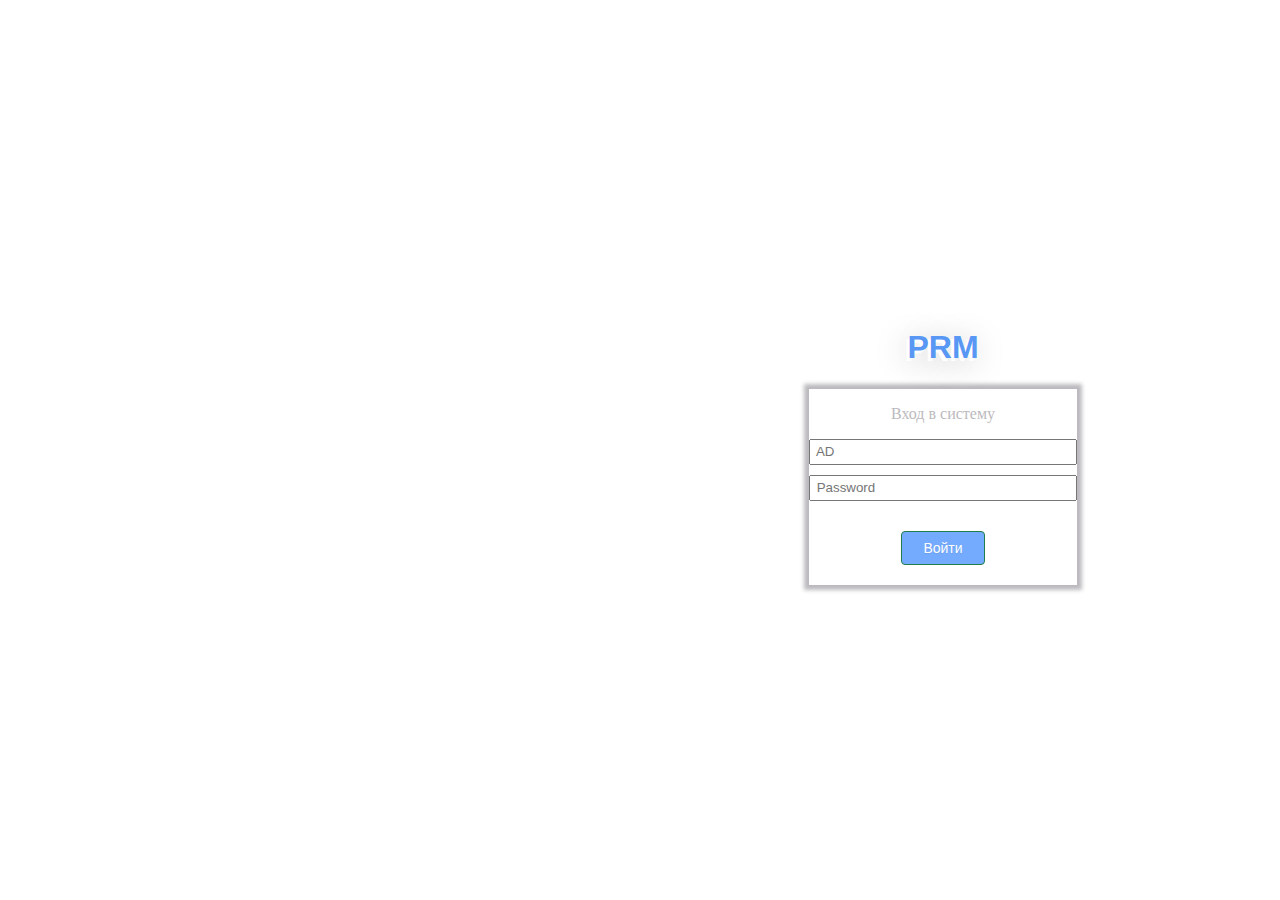
<file: index.html>
<!DOCTYPE html>
<html lang="en">
<head>
	<meta charset="UTF-8">
	<meta name="viewport" content="width=device-width, initial-scale=1.0">
	<title>Регистрация</title>
	<link rel="stylesheet" href="file.css">
</head>
<body>
	<div class="section">
		<h1>PRM</h1>
		<div class="registration">
			<p>Вход в систему</p> 
			<input type="text" placeholder =" AD">
			<input type="password"  placeholder =" Password"></p>
			<a href="#" class="green">Войти</a>
		</div>
	</div>
	
</body>
</html>
</file>
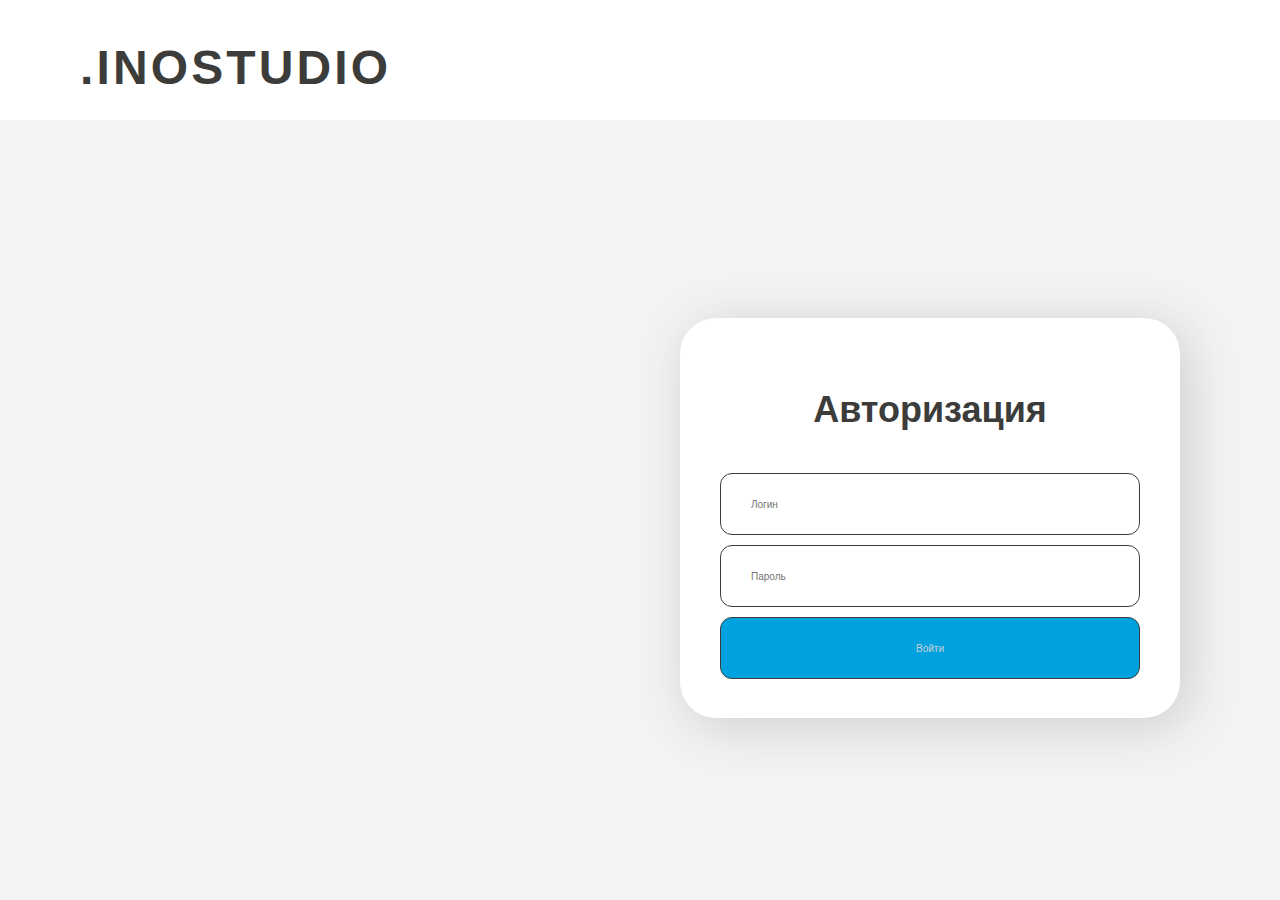
<file: Авторизация дубль 2/auto-registration.html>
<!DOCTYPE html>
<html lang="en">
<head>
	<meta charset = "UTF-8">
	<title>Вход</title>
	<link rel="stylesheet" href="auto-registration.css" type="text/css">
</head>
<body>
	<div class = "head">
	<h1 class="logo">.inostudio</h1>
</div>
	<div class = "form">
		<p class = "enter">Авторизация</p>

		<form method="post" action="#">
		<input type="submit text" name="login" placeholder = "Логин" value="" />
		</form>
<!-- 		<input type = "text" placeholder = "Логин" name="login" >
 -->	<!-- 	<input type = "password" placeholder = "Пароль" name="Password"> -->
 			<form method="post" action="#">
		<input type="submit password" name="Password" placeholder = "Пароль" value="" />
		</form>


<!-- 		<button class = "btn">Войти</button>
 -->		  <input type="submit btn" value="Войти" class="btn">




	</div>

	<form method="post" action="http://localhost/test/reg.php">
<input type="submit" name="submitButton" value="Go!" />
</form>
</body>


</html>
</file>
<file: file.css>
.section{
	text-align: center ;
	margin: 300px 800px;
	display: inline-block;


}
.section h1{
	color: #5897f4;
	font-family: Tahoma, sans-serif;
/*	text-shadow: -3px 3px 10px #e0e1e6;
*/    text-shadow: -3px 3px 1px white, -3px 5px 1em #bcbabe; /* Параметры тени */
*/
}
.registration{
	text-align: center;
 	border: 1px solid #bcbabe; /* Параметры границы */
 	box-shadow:  0px 0px 4px 4px #bcbabe;
}
.registration p{
text-align: center;
color: #bcbabe
}
.text{
	display: block;

	}

a.green{
border-radius: 4px;

color: #fff;
display:block;
width:50px;
text-align: center;
font-family: Arial, Helvetica, sans-serif;
font-size: 14px;
padding: 8px 16px;
margin: 20px auto;
text-decoration: none;
text-shadow: 0 1px 1px rgba(0, 0, 0, 0.075);
-webkit-transition: background-color 0.1s linear;
-moz-transition: background-color 0.1s linear;
-o-transition: background-color 0.1s linear;
transition: background-color 0.1s linear;        
}
a.green {
background-color: #74abfe;
border: 1px solid rgb( 33, 126, 74 );
}
        
a.green:hover {
background-color: #0255f6;
}

.registration input{
	height: 20px;
	width: 260px;
	margin-bottom: 10px;
}
</file>
<file: Авторизация дубль 2/auto-registration.css>
body {
	background-color: #F3F3F3;
}

.head {
	position: absolute;
	margin-top: 0;
	width: 100%;
	height: 120px;
	left: 0px;
	top: 0px;
	background: #FFFFFF;
}

.logo {
	position: absolute;
	padding-bottom: 20px;
	margin-top: 5px;
	width: 329px;
	height: 54px;
	left: 80px;
	top: 33px;
	font-family: 'Montserrat', sans-serif;
	font-style: normal;
	font-weight: bold;
	font-size: 48px;
	line-height: 59px;
	letter-spacing: 0.065em;
	color: #3C3C3B;
	text-transform: uppercase;
}

.form {
	/*margin: 50px auto;*/
	box-shadow: 8px 8px 50px rgba(60, 60, 59, 0.2);
  border-color: #d8dce5;
	position: absolute;
	width: 500px;
	height: 400px;
	left: 680px;
	top: 318px;
	justify-content: center;
	align-items: center;
	display: flex;
  flex-direction: column;
	background-color: white;
  border-radius: 36px;

}

.enter {
  font-family: 'Montserrat', sans-serif;
	font-style: normal;
	font-weight: 600;
  font-size: 36px;
  color: #3C3C3B;
  text-align: center;
  padding: 0 20px;
	line-height: 44px;
}

.form input {
	width: 420px;
	height: 60px;
	left: 712px;
	top: 434px;
	font-family: 'Montserrat light', sans-serif;
	color: #CFD2D3;
  font-size: 10px;
  padding: 30px;
  margin: 5px 0px;
	border: 1px solid #3C3C3B;
	box-sizing: border-box;
	border-radius: 12px;
}

.btn {
  font-size: 20px;
  font-family: 'Montserrat';
	font-style: normal;
	font-weight: 400;
	line-height: 29px;
	text-align: center;
  margin-top: 10px;
  margin-bottom: 15px;
  padding: 8px 50px;
  color: white;
  background: #00A1DF;
  border: none;
  outline: none;
  border-radius: 12px;
}

.btn:hover {
	background-color: #008DC3;
}

.btn:active {
	background-color: #006A93;
}
</file>
